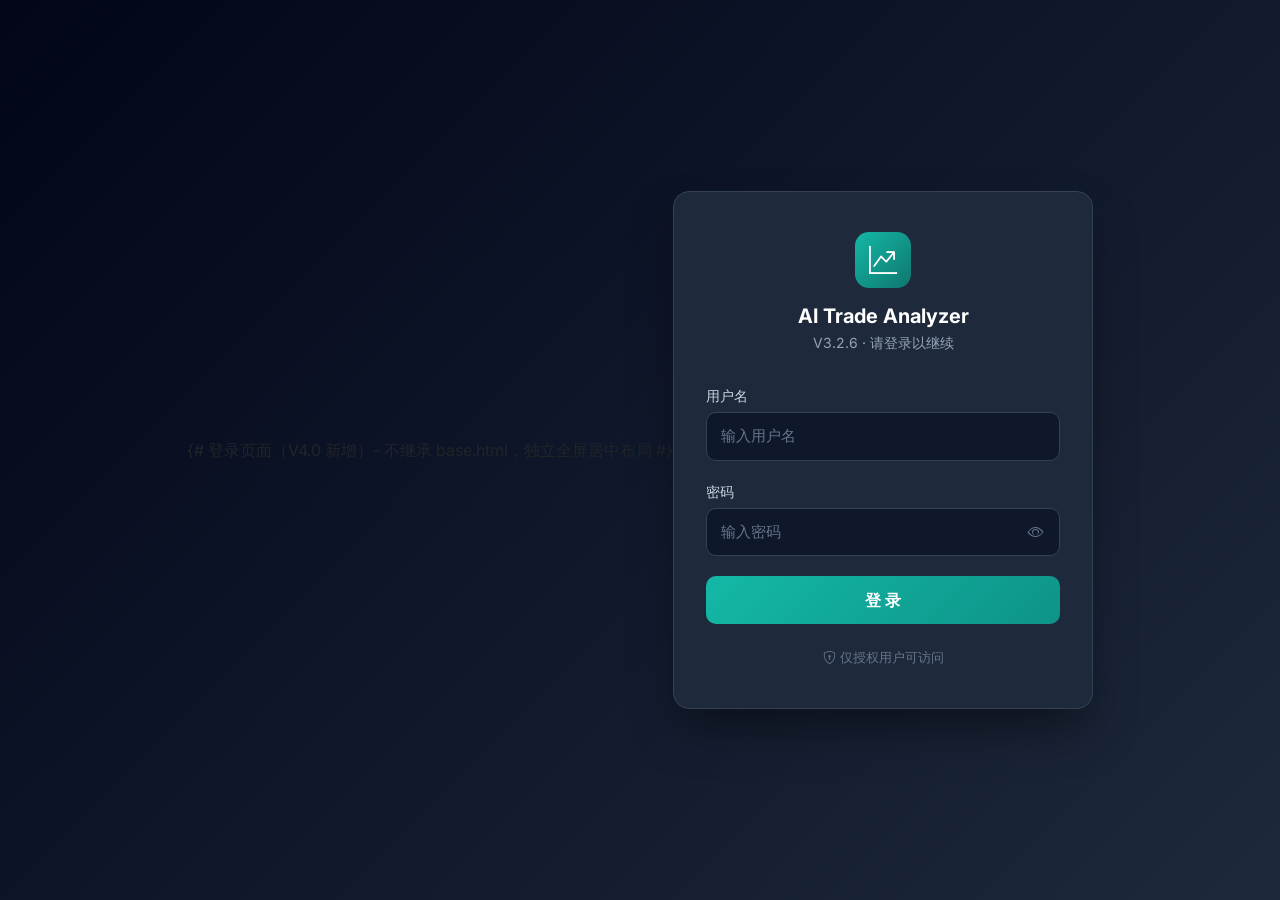
<file: app/templates/login.html>
{# 登录页面（V4.0 新增）- 不继承 base.html，独立全屏居中布局 #}
<!DOCTYPE html>
<html lang="zh-CN">
<head>
    <meta charset="UTF-8">
    <meta name="viewport" content="width=device-width, initial-scale=1.0">
    <title>登录 - AI Trade Customer Analyzer</title>
    <link href="https://cdn.jsdelivr.net/npm/bootstrap@5.3.2/dist/css/bootstrap.min.css" rel="stylesheet">
    <link href="https://cdn.jsdelivr.net/npm/bootstrap-icons@1.11.2/font/bootstrap-icons.css" rel="stylesheet">
    <link href="https://fonts.googleapis.com/css2?family=Inter:wght@400;500;600;700;800&display=swap" rel="stylesheet">
    <style>
        :root {
            --slate-50: #f8fafc;
            --slate-100: #f1f5f9;
            --slate-200: #e2e8f0;
            --slate-300: #cbd5e1;
            --slate-400: #94a3b8;
            --slate-500: #64748b;
            --slate-600: #475569;
            --slate-700: #334155;
            --slate-800: #1e293b;
            --slate-900: #0f172a;
            --slate-950: #020617;
            --teal-500: #14b8a6;
            --teal-600: #0d9488;
            --teal-700: #0f766e;
        }
        * { margin: 0; padding: 0; box-sizing: border-box; }
        body {
            font-family: 'Inter', -apple-system, BlinkMacSystemFont, sans-serif;
            background: linear-gradient(135deg, var(--slate-950) 0%, var(--slate-900) 50%, var(--slate-800) 100%);
            min-height: 100vh;
            display: flex;
            align-items: center;
            justify-content: center;
            padding: 20px;
        }
        .login-container {
            width: 100%;
            max-width: 420px;
        }
        .login-card {
            background: var(--slate-800);
            border: 1px solid var(--slate-700);
            border-radius: 16px;
            padding: 40px 32px;
            box-shadow: 0 25px 50px -12px rgba(0,0,0,0.5);
        }
        .login-brand {
            text-align: center;
            margin-bottom: 32px;
        }
        .login-brand-icon {
            width: 56px;
            height: 56px;
            background: linear-gradient(135deg, var(--teal-500), var(--teal-700));
            border-radius: 14px;
            display: flex;
            align-items: center;
            justify-content: center;
            margin: 0 auto 16px;
        }
        .login-brand-icon i {
            font-size: 28px;
            color: white;
        }
        .login-brand h1 {
            color: white;
            font-size: 20px;
            font-weight: 700;
            margin-bottom: 4px;
        }
        .login-brand p {
            color: var(--slate-400);
            font-size: 14px;
        }
        .form-group {
            margin-bottom: 20px;
        }
        .form-group label {
            display: block;
            color: var(--slate-300);
            font-size: 14px;
            font-weight: 500;
            margin-bottom: 6px;
        }
        .form-input {
            width: 100%;
            padding: 12px 14px;
            background: var(--slate-900);
            border: 1px solid var(--slate-700);
            border-radius: 10px;
            color: white;
            font-size: 15px;
            font-family: inherit;
            transition: border-color 0.2s, box-shadow 0.2s;
            outline: none;
        }
        .form-input:focus {
            border-color: var(--teal-500);
            box-shadow: 0 0 0 3px rgba(20, 184, 166, 0.15);
        }
        .form-input::placeholder {
            color: var(--slate-500);
        }
        .login-btn {
            width: 100%;
            padding: 12px;
            background: linear-gradient(135deg, var(--teal-500), var(--teal-600));
            border: none;
            border-radius: 10px;
            color: white;
            font-size: 16px;
            font-weight: 600;
            font-family: inherit;
            cursor: pointer;
            transition: opacity 0.2s, transform 0.1s;
        }
        .login-btn:hover { opacity: 0.9; }
        .login-btn:active { transform: scale(0.98); }
        .login-btn:disabled { opacity: 0.5; cursor: not-allowed; }

        .error-message {
            background: rgba(239, 68, 68, 0.1);
            border: 1px solid rgba(239, 68, 68, 0.3);
            color: #fca5a5;
            padding: 10px 14px;
            border-radius: 8px;
            font-size: 14px;
            margin-bottom: 16px;
            display: none;
        }
        .error-message.show { display: block; }

        .login-footer {
            text-align: center;
            margin-top: 24px;
            color: var(--slate-500);
            font-size: 13px;
        }

        .password-toggle {
            position: relative;
        }
        .password-toggle .toggle-btn {
            position: absolute;
            right: 12px;
            top: 50%;
            transform: translateY(-50%);
            background: none;
            border: none;
            color: var(--slate-500);
            cursor: pointer;
            padding: 4px;
        }
        .password-toggle .toggle-btn:hover {
            color: var(--slate-300);
        }

        /* 加载动画 */
        .spinner-mini {
            display: inline-block;
            width: 18px;
            height: 18px;
            border: 2px solid rgba(255,255,255,0.3);
            border-top-color: white;
            border-radius: 50%;
            animation: spin 0.6s linear infinite;
            vertical-align: middle;
            margin-right: 6px;
        }
        @keyframes spin { to { transform: rotate(360deg); } }
    </style>
</head>
<body>
    <div class="login-container">
        <div class="login-card">
            <div class="login-brand">
                <div class="login-brand-icon">
                    <i class="bi bi-graph-up-arrow"></i>
                </div>
                <h1>AI Trade Analyzer</h1>
                <p>V3.2.6 · 请登录以继续</p>
            </div>

            <div class="error-message" id="errorMessage"></div>

            <form id="loginForm" onsubmit="return handleLogin(event)">
                <div class="form-group">
                    <label for="username">用户名</label>
                    <input type="text" id="username" class="form-input" placeholder="输入用户名" autocomplete="username" required>
                </div>
                <div class="form-group">
                    <label for="password">密码</label>
                    <div class="password-toggle">
                        <input type="password" id="password" class="form-input" placeholder="输入密码" autocomplete="current-password" required>
                        <button type="button" class="toggle-btn" onclick="togglePassword()" tabindex="-1">
                            <i class="bi bi-eye" id="passwordIcon"></i>
                        </button>
                    </div>
                </div>
                <button type="submit" class="login-btn" id="loginBtn">
                    <span id="loginBtnText">登 录</span>
                </button>
            </form>

            <div class="login-footer">
                <i class="bi bi-shield-lock"></i> 仅授权用户可访问
            </div>
        </div>
    </div>

    <script>
        function togglePassword() {
            const pwd = document.getElementById('password');
            const icon = document.getElementById('passwordIcon');
            if (pwd.type === 'password') {
                pwd.type = 'text';
                icon.className = 'bi bi-eye-slash';
            } else {
                pwd.type = 'password';
                icon.className = 'bi bi-eye';
            }
        }

        async function handleLogin(e) {
            e.preventDefault();
            const username = document.getElementById('username').value.trim();
            const password = document.getElementById('password').value;
            const errorEl = document.getElementById('errorMessage');
            const btn = document.getElementById('loginBtn');
            const btnText = document.getElementById('loginBtnText');

            if (!username || !password) {
                showError('请输入用户名和密码');
                return false;
            }

            // 禁用按钮
            btn.disabled = true;
            btnText.innerHTML = '<span class="spinner-mini"></span> 登录中...';
            errorEl.classList.remove('show');

            try {
                const res = await fetch('/api/auth/login', {
                    method: 'POST',
                    headers: { 'Content-Type': 'application/json' },
                    body: JSON.stringify({ username, password }),
                });
                const data = await res.json();

                if (res.ok) {
                    // 跳转回之前页面或首页
                    const params = new URLSearchParams(window.location.search);
                    const next = params.get('next') || '/';
                    window.location.href = next;
                } else {
                    showError(data.detail || '登录失败');
                }
            } catch (err) {
                showError('网络错误，请稍后重试');
            } finally {
                btn.disabled = false;
                btnText.textContent = '登 录';
            }

            return false;
        }

        function showError(msg) {
            const el = document.getElementById('errorMessage');
            el.textContent = msg;
            el.classList.add('show');
        }
    </script>
</body>
</html>
</file>
